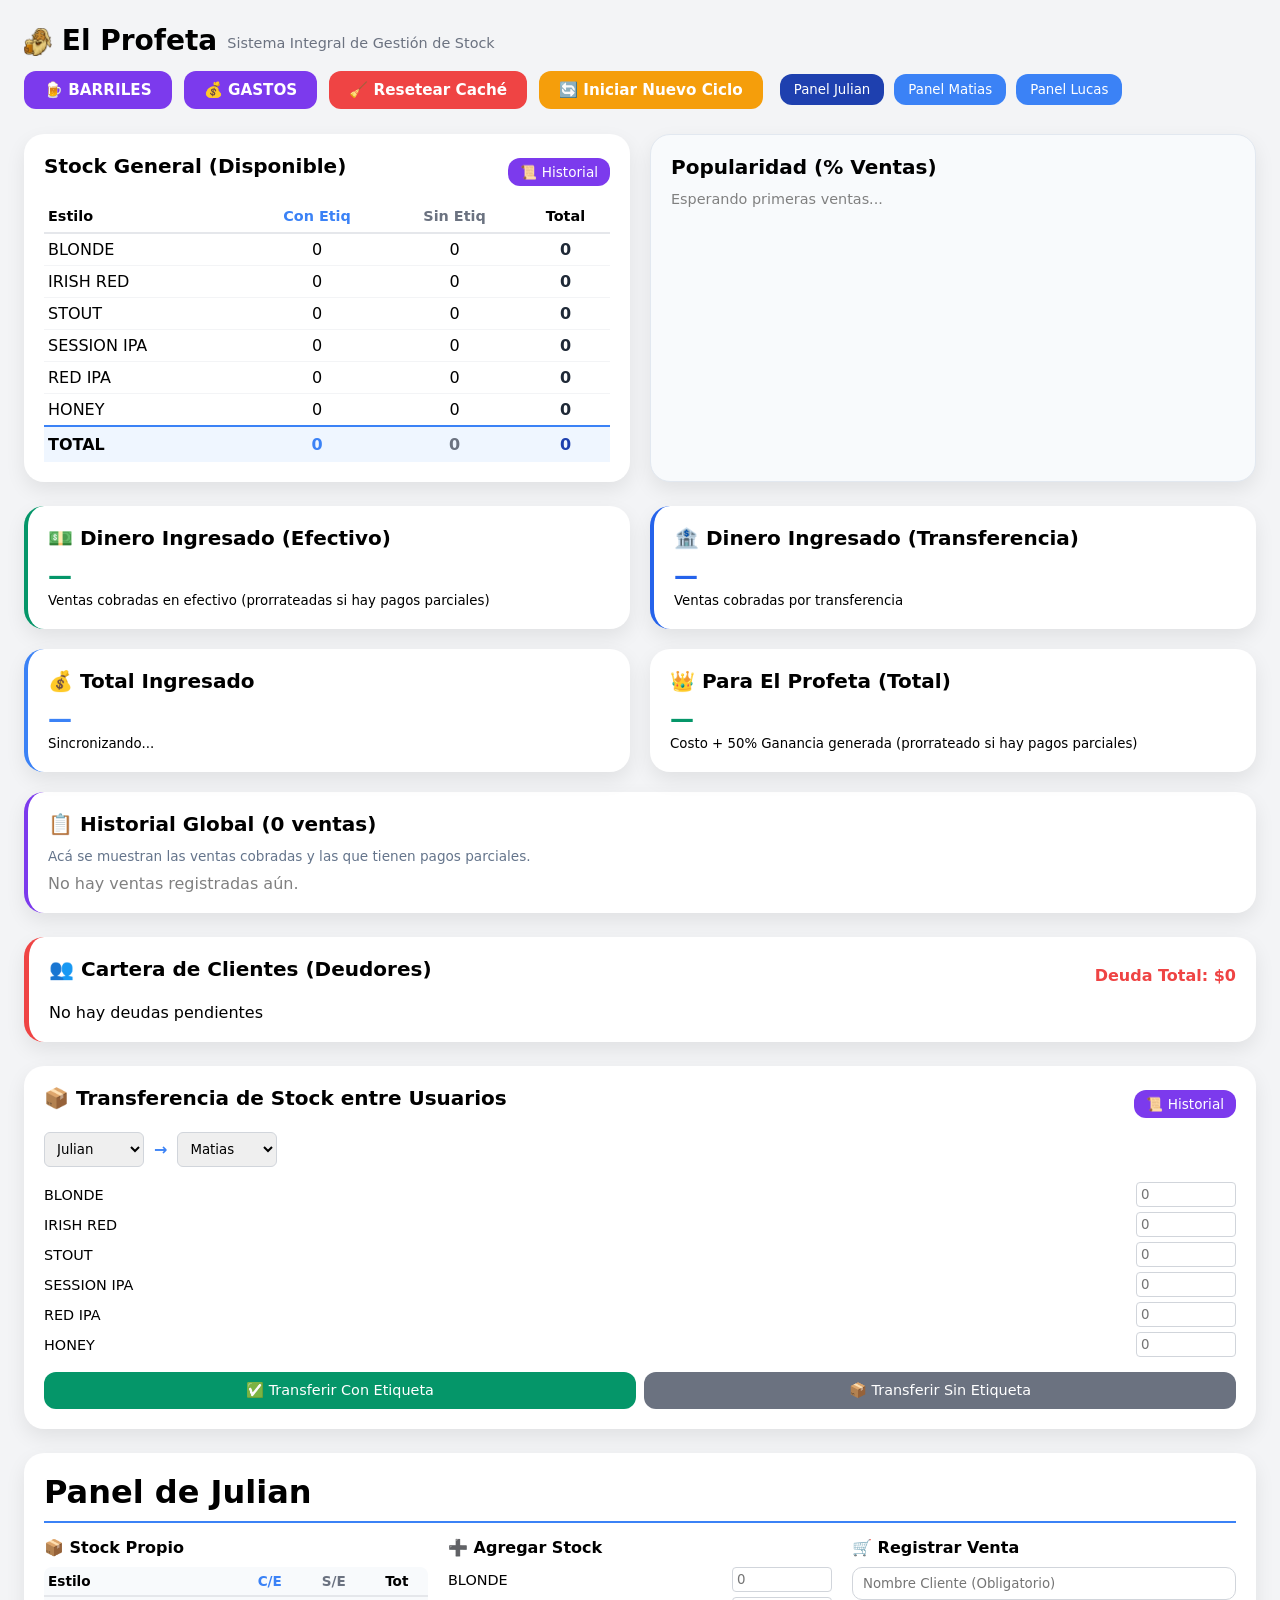
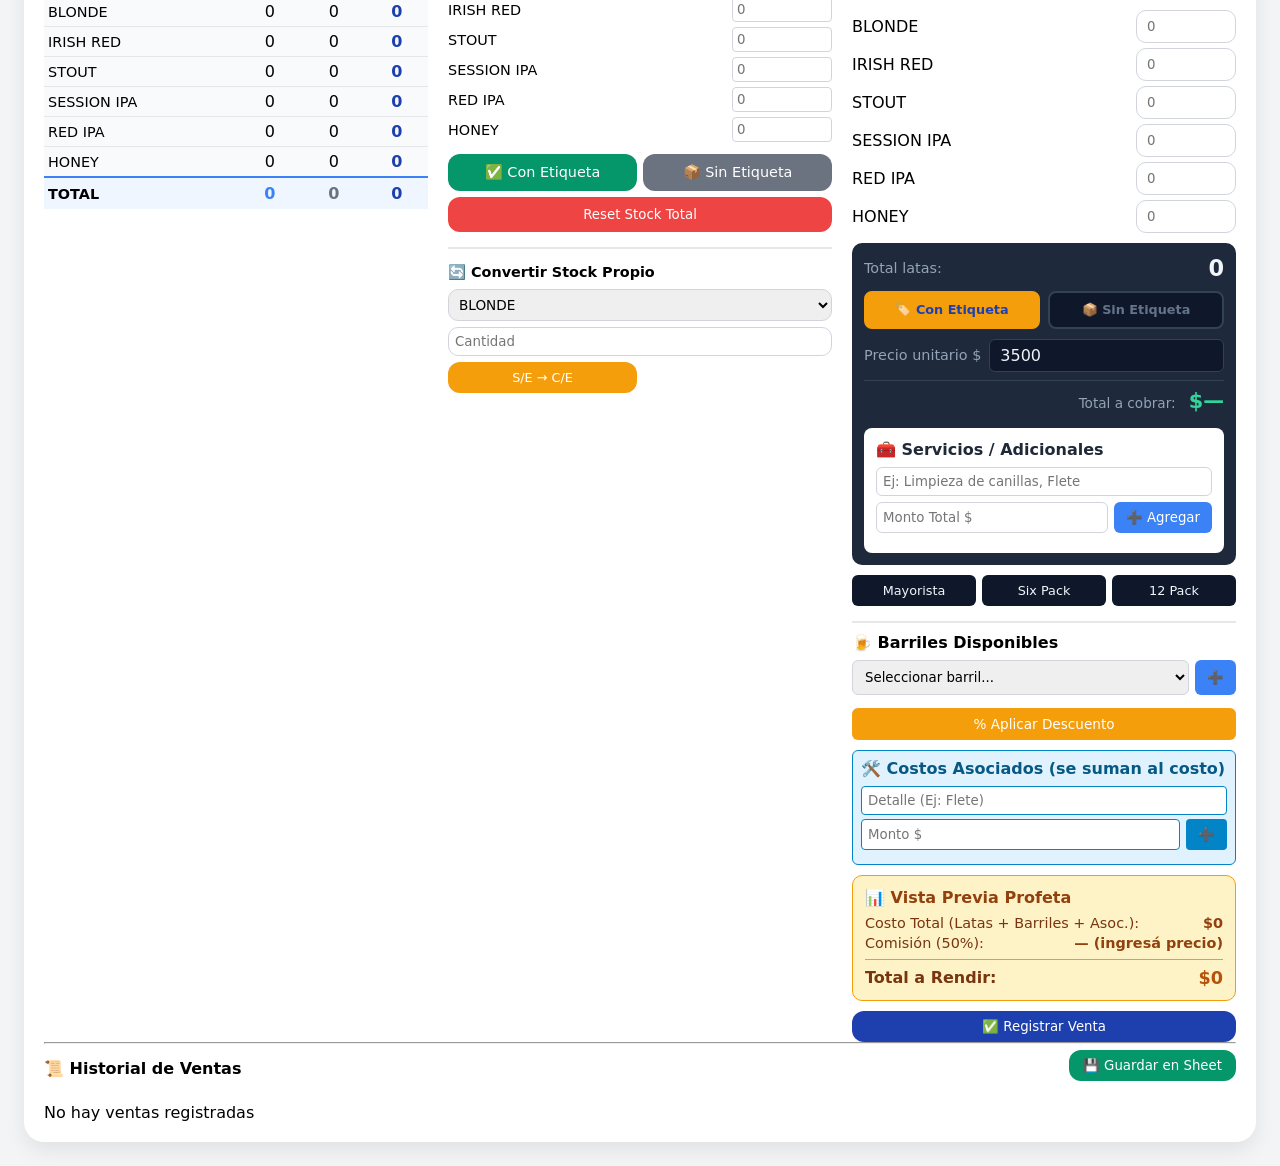
<file: index.html>
<!DOCTYPE html>
<html lang="es">
<head>
    <meta charset="UTF-8">
    <meta name="viewport" content="width=device-width, initial-scale=1.0">
    <title>El Profeta - Control de Stock y Ventas</title>
    <link rel="stylesheet" href="styles.css">
    <style>
        /* Estilos específicos para el header con botones */
        .header-content {
            display: flex;
            justify-content: space-between;
            align-items: center;
            flex-wrap: wrap;
            gap: 12px;
        }
        .header-title {
            display: flex;
            align-items: center;
            gap: 10px;
        }
        .header-title h1 {
            margin: 0;
            font-size: 28px;
            font-weight: bold;
        }
        .header-title p {
            margin: 4px 0 0 0;
            color: #6b7280;
            font-size: 0.9em;
        }
        .header-actions {
            display: flex;
            gap: 12px;
            align-items: center;
            flex-wrap: wrap;
        }
        .btn-nav {
            background: #7c3aed;
            color: white;
            padding: 10px 20px;
            border-radius: 12px;
            text-decoration: none;
            font-weight: 600;
            font-size: 0.95em;
            transition: opacity 0.2s;
            border: none;
            cursor: pointer;
        }
        .btn-nav:hover { opacity: 0.9; }
        
        /* Responsive */
        @media (max-width: 600px) {
            .header-content { flex-direction: column; align-items: flex-start; }
            .header-actions { width: 100%; justify-content: flex-end; }
        }
    </style>
</head>
<body>
    <div class="app-container">
        
        <!-- HEADER CON BOTÓN GASTOS -->
        <header class="main-header">
            <div class="header-content">
                <div class="header-title">
                    <h1><img src="EP CARA.png" alt="El Profeta" style="height:1em; vertical-align:middle;"> El Profeta</h1>
                    <p>Sistema Integral de Gestión de Stock</p>
                </div>
          <div class="header-actions">
    <a href="barriles.html" class="btn-nav barriles">🍺 BARRILES</a>
    <a href="gastos.html" class="btn-nav">💰 GASTOS</a>
    <button class="btn-nav" style="background:#ef4444;" onclick="resetearCacheLocal()" title="Borra los datos pendientes de envío guardados en este navegador">🧹 Resetear Caché</button>
    <button class="btn-nav" style="background:#f59e0b;" onclick="iniciarNuevoCicloUI()" title="Resetea los contadores a 0 y guarda un backup">🔄 Iniciar Nuevo Ciclo</button>
    <div id="usuarios-section"></div>
</div>
            </div>
        </header>

        <!-- SECCIONES PRINCIPALES (renderizadas por ui.js) -->
        <div id="aviso-sync" style="display:none;"></div>
        
        <section id="stock-general-section" class="card-section"></section>
        <section id="ventas-general-section" class="card-section"></section>
        <section id="clientes-section" class="card-section"></section>
        <section id="transferencia-section" class="card-section"></section>
        
        <div id="panel-usuario-container"></div>

    </div>

    <!-- SCRIPTS EN ORDEN CORRECTO: PRIMERO LÓGICA, LUEGO UI -->
    <script src="config.js"></script>
    <script src="logic.js"></script>
    <script src="ui.js"></script>
    
</body>
</html>
</file>
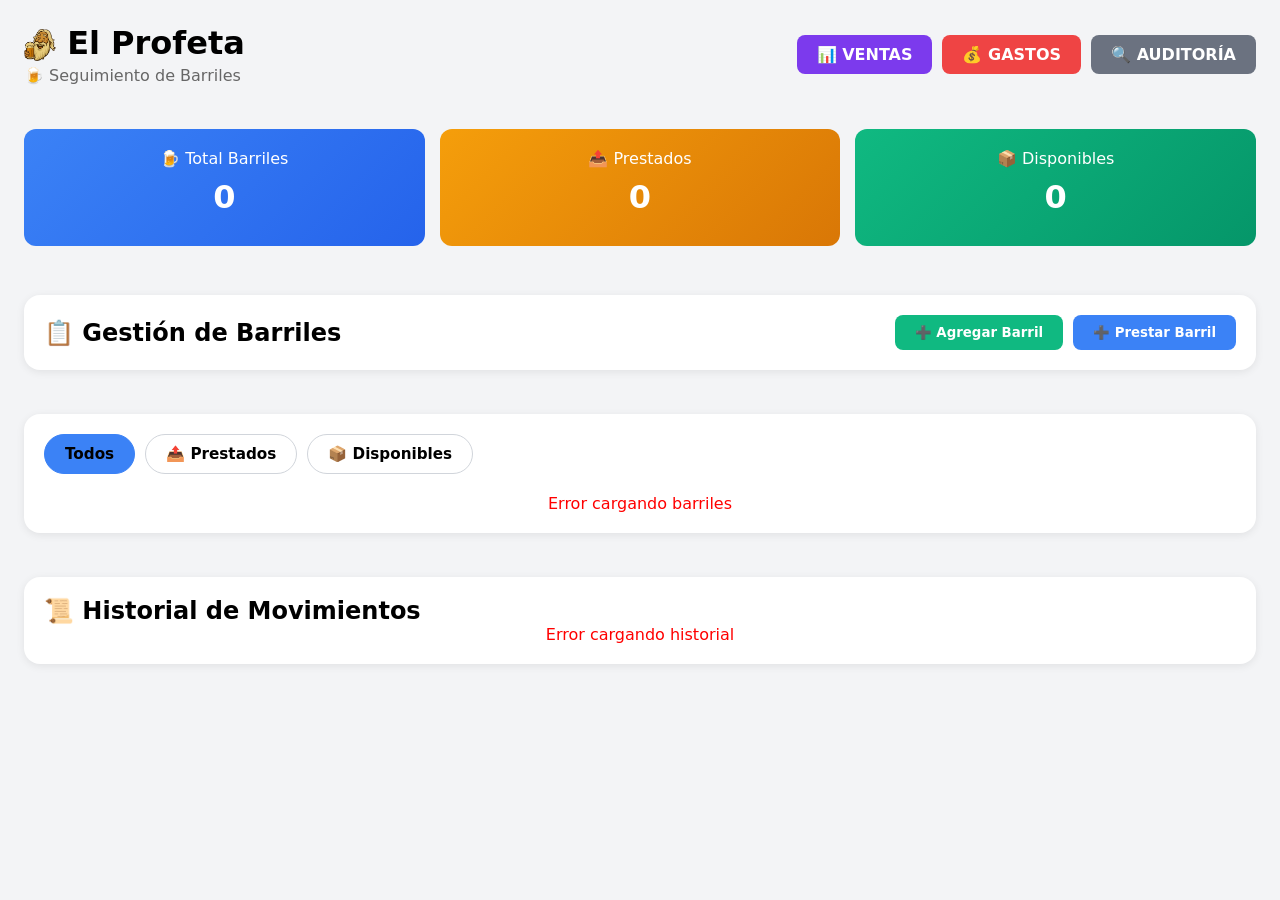
<file: barriles.html>
<!DOCTYPE html>
<html lang="es">
<head>
  <meta charset="UTF-8">
  <meta name="viewport" content="width=device-width, initial-scale=1.0">
  <title>El Profeta - Seguimiento de Barriles</title>
  <link rel="stylesheet" href="styles.css">
  <style>
    .barril-card { background: white; border-radius: 16px; padding: 20px; margin-bottom: 20px; box-shadow: 0 2px 8px rgba(0,0,0,0.08); }
    .barril-stats { display: grid; grid-template-columns: repeat(auto-fit, minmax(200px, 1fr)); gap: 15px; margin-bottom: 25px; }
    .stat-card { background: linear-gradient(135deg, #667eea 0%, #764ba2 100%); color: white; padding: 20px; border-radius: 12px; text-align: center; }
    .stat-card.prestado { background: linear-gradient(135deg, #f59e0b, #d97706); }
    .stat-card.disponible { background: linear-gradient(135deg, #10b981, #059669); }
    .stat-card.total { background: linear-gradient(135deg, #3b82f6, #2563eb); }
    .stat-number { font-size: 32px; font-weight: bold; margin: 10px 0; }
    .barril-item { border: 1px solid #e5e7eb; border-radius: 12px; padding: 15px; margin-bottom: 12px; transition: all 0.2s; }
    .barril-item:hover { box-shadow: 0 4px 12px rgba(0,0,0,0.1); transform: translateY(-2px); }
    .barril-header { display: flex; justify-content: space-between; align-items: center; margin-bottom: 10px; flex-wrap: wrap; gap: 10px; }
    .barril-tipo { font-size: 1.2em; font-weight: bold; color: #1e293b; }
    .barril-cliente { color: #7c3aed; font-weight: 600; }
    .barril-fecha { color: #64748b; font-size: 0.85em; }
    .btn-devolver { background: #10b981; color: white; border: none; padding: 6px 16px; border-radius: 20px; cursor: pointer; font-size: 0.85em; }
    .btn-devolver:hover { background: #059669; }
    .btn-borrar { background: #ef4444; color: white; border: none; padding: 6px 12px; border-radius: 20px; cursor: pointer; font-size: 0.85em; margin-left: 8px; }
    .btn-borrar:hover { background: #dc2626; }
    .btn-prestar, .btn-agregar { color: white; padding: 10px 20px; border: none; border-radius: 8px; cursor: pointer; font-weight: 600; }
    .btn-prestar { background: #3b82f6; }
    .btn-agregar { background: #10b981; }
    .filtros { display: flex; gap: 10px; margin-bottom: 20px; flex-wrap: wrap; }
    .filtro-btn { padding: 10px 20px; border: 1px solid #d1d5db; background: white; color: #000; border-radius: 20px; cursor: pointer; transition: all 0.2s; font-size: 0.95em; font-weight: bold; }
    .filtro-btn.active { background: #3b82f6; color: #000; border-color: #3b82f6; font-weight: bold; }
    .empty-state { text-align: center; padding: 40px; color: #64748b; }
    .modal { position: fixed; top: 0; left: 0; right: 0; bottom: 0; background: rgba(0,0,0,0.5); display: flex; align-items: center; justify-content: center; z-index: 1000; }
    .modal-content { background: white; border-radius: 16px; padding: 24px; max-width: 500px; width: 90%; max-height: 80vh; overflow-y: auto; }
    .form-group { margin-bottom: 15px; }
    .form-group label { display: block; margin-bottom: 5px; font-weight: 600; color: #374151; }
    .form-group input, .form-group select, .form-group textarea { width: 100%; padding: 10px; border: 1px solid #d1d5db; border-radius: 8px; }
    .historial-item { padding: 12px; border-bottom: 1px solid #f3f4f6; font-size: 0.9em; }
    .historial-fecha { color: #64748b; font-size: 0.8em; }
    @media (max-width: 768px) { .barril-stats { grid-template-columns: 1fr; } }
  </style>
</head>
<body>
  <div class="app-container">
    <header style="display:flex; justify-content:space-between; align-items:center; margin-bottom:20px; flex-wrap:wrap; gap:10px;">
      <div>
        <h1><img src="EP CARA.png" alt="El Profeta" style="height:1em; vertical-align:middle;"> El Profeta</h1>
        <p style="color:#666; margin-top:4px;">🍺 Seguimiento de Barriles</p>
      </div>
      <div style="display:flex; gap:10px;">
        <a href="index.html" style="background:#7c3aed; color:white; padding:10px 20px; border-radius:8px; text-decoration:none; font-weight:bold;">📊 VENTAS</a>
        <a href="gastos.html" style="background:#ef4444; color:white; padding:10px 20px; border-radius:8px; text-decoration:none; font-weight:bold;">💰 GASTOS</a>
        <a href="auditoria.html" style="background:#6b7280; color:white; padding:10px 20px; border-radius:8px; text-decoration:none; font-weight:bold;">🔍 AUDITORÍA</a>
      </div>
    </header>

    <div class="barril-stats">
      <div class="stat-card total"><div>🍺 Total Barriles</div><div class="stat-number" id="total-barriles">0</div></div>
      <div class="stat-card prestado"><div>📤 Prestados</div><div class="stat-number" id="prestados-count">0</div></div>
      <div class="stat-card disponible"><div>📦 Disponibles</div><div class="stat-number" id="disponibles-count">0</div></div>
    </div>

    <div class="barril-card">
      <div style="display: flex; justify-content: space-between; align-items: center; flex-wrap: wrap; gap: 15px;">
        <h2 style="margin:0;">📋 Gestión de Barriles</h2>
        <div style="display:flex; gap:10px;">
          <button class="btn-agregar" onclick="abrirModalAgregar()">➕ Agregar Barril</button>
          <button class="btn-prestar" onclick="abrirModalPrestamo()">➕ Prestar Barril</button>
        </div>
      </div>
    </div>

    <div class="barril-card">
      <div class="filtros">
        <button class="filtro-btn active" data-filtro="todos" onclick="filtrarBarriles('todos')">Todos</button>
        <button class="filtro-btn" data-filtro="prestado" onclick="filtrarBarriles('prestado')">📤 Prestados</button>
        <button class="filtro-btn" data-filtro="disponible" onclick="filtrarBarriles('disponible')">📦 Disponibles</button>
      </div>
      <div id="lista-barriles"><p style="text-align:center; padding:20px;">Cargando barriles...</p></div>
    </div>

    <div class="barril-card">
      <h2>📜 Historial de Movimientos</h2>
      <div id="historial-barriles" style="max-height: 300px; overflow-y: auto;"><p style="text-align:center; padding:20px;">Cargando historial...</p></div>
    </div>
  </div>

  <!-- Modal Agregar Stock -->
  <div id="modal-agregar" style="display:none;" class="modal">
    <div class="modal-content">
      <h2>🍺 Agregar Barril a Stock</h2>
      <form id="form-agregar">
        <div class="form-group">
          <label>Tipo de Cerveza *</label>
          <select id="add-tipo-barril" required>
            <option value="VACIO">VACIO</option>
            <option value="BLONDE">BLONDE</option>
            <option value="HONEY">HONEY</option>
            <option value="IRISH RED">IRISH RED</option>
            <option value="RED HONEY">RED HONEY</option>
            <option value="STOUT">STOUT</option>
            <option value="HAZELNUT STOUT">HAZELNUT STOUT</option>
            <option value="SESSION IPA">SESSION IPA</option>
            <option value="RED IPA">RED IPA</option>
            <option value="APA">APA</option>
            <option value="JAMESON ALE">JAMESON ALE</option>
            <option value="SCOTH MALT">SCOTH MALT</option>
            <option value="JAMESON IPA">JAMESON IPA</option>
            <option value="AMERICAN IPA">AMERICAN IPA</option>
            <option value="NEIPA">NEIPA</option>
            <option value="GIN TONIC">GIN TONIC</option>
            <option value="VERMOUTH">VERMOUTH</option>
          </select>
        </div>
        <div class="form-group">
          <label>Tamaño *</label>
          <select id="add-tamano-barril" required>
            <option value="">Seleccionar...</option>
            <option value="20 SLIM">20 SLIM</option>
            <option value="20 CHATO">20 CHATO</option>
            <option value="30 SLIM">30 SLIM</option>
            <option value="30 CHATO">30 CHATO</option>
            <option value="50">50</option>
          </select>
        </div>
        <div class="form-group"><label>Número de Serie / ID (Opcional)</label><input type="text" id="add-serie-barril" placeholder="Ej: B-001"></div>
        <div class="form-group"><label>Observaciones</label><textarea id="add-obs-barril" rows="2" placeholder="Observaciones..."></textarea></div>
        <div style="display: flex; gap: 10px; justify-content: flex-end; margin-top: 20px;">
          <button type="button" onclick="cerrarModalAgregar()" style="background:#6b7280; color:white; padding:10px 20px; border:none; border-radius:8px; font-weight:600; cursor:pointer;">Cancelar</button>
          <button type="submit" style="background:#10b981; color:white; padding:10px 20px; border:none; border-radius:8px; font-weight:600; cursor:pointer;">Agregar a Stock</button>
        </div>
      </form>
    </div>
  </div>

  <!-- Modal Préstamo -->
  <div id="modal-prestamo" style="display:none;" class="modal">
    <div class="modal-content">
      <h2>🍺 Prestar Barril</h2>
      <form id="form-prestamo">
        <input type="hidden" id="id-barril-prestamo">
        <div class="form-group"><label>Cliente (Opcional)</label><input type="text" id="cliente-barril" placeholder="Nombre del cliente"></div>
        <div class="form-group">
          <label>Tipo de Cerveza (Opcional)</label>
          <select id="tipo-barril">
           <option value="VACIO">VACIO</option>
            <option value="BLONDE">BLONDE</option>
            <option value="HONEY">HONEY</option>
            <option value="IRISH RED">IRISH RED</option>
            <option value="RED HONEY">RED HONEY</option>
            <option value="STOUT">STOUT</option>
            <option value="HAZELNUT STOUT">HAZELNUT STOUT</option>
            <option value="SESSION IPA">SESSION IPA</option>
            <option value="RED IPA">RED IPA</option>
            <option value="APA">APA</option>
            <option value="JAMESON ALE">JAMESON ALE</option>
            <option value="SCOTH MALT">SCOTH MALT</option>
            <option value="JAMESON IPA">JAMESON IPA</option>
            <option value="AMERICAN IPA">AMERICAN IPA</option>
            <option value="NEIPA">NEIPA</option>
            <option value="GIN TONIC">GIN TONIC</option>
            <option value="VERMOUTH">VERMOUTH</option>
          </select>
        </div>
        <div class="form-group">
          <label>Tamaño *</label>
          <select id="tamano-barril" required>
            <option value="">Seleccionar...</option>
            <option value="20 SLIM">20 SLIM</option>
            <option value="20 CHATO">20 CHATO</option>
            <option value="30 SLIM">30 SLIM</option>
            <option value="30 CHATO">30 CHATO</option>
             <option value="50">50</option>
          </select>
        </div>
        <div class="form-group"><label>Número de Serie / ID Barril (Opcional)</label><input type="text" id="serie-barril" placeholder="Ej: B-001"></div>
        <div class="form-group"><label>Depósito (Seña) $</label><input type="number" id="deposito-barril" value="0" step="1000"></div>
        <div class="form-group"><label>Observaciones</label><textarea id="obs-barril" rows="2" placeholder="Observaciones..."></textarea></div>
                <div class="form-group" style="display:flex; align-items:center; gap:8px;">
          <input type="checkbox" id="borrar-del-stock-barril" style="width:auto; margin:0;">
          <label for="borrar-del-stock-barril" style="margin:0; cursor:pointer;">🗑️ Borrar del stock</label>
        </div>
        <div style="display: flex; gap: 10px; justify-content: flex-end; margin-top: 20px;">
          <button type="button" onclick="cerrarModalPrestamo()" style="background:#6b7280; color:white; padding:10px 20px; border:none; border-radius:8px; font-weight:600; cursor:pointer;">Cancelar</button>
          <button type="submit" style="background:#3b82f6; color:white; padding:10px 20px; border:none; border-radius:8px; font-weight:600; cursor:pointer;">Confirmar Préstamo</button>
        </div>
      </form>
    </div>
  </div>

  <script src="config.js"></script>
  <script src="barriles.js"></script>
</body>
</html>
</file>
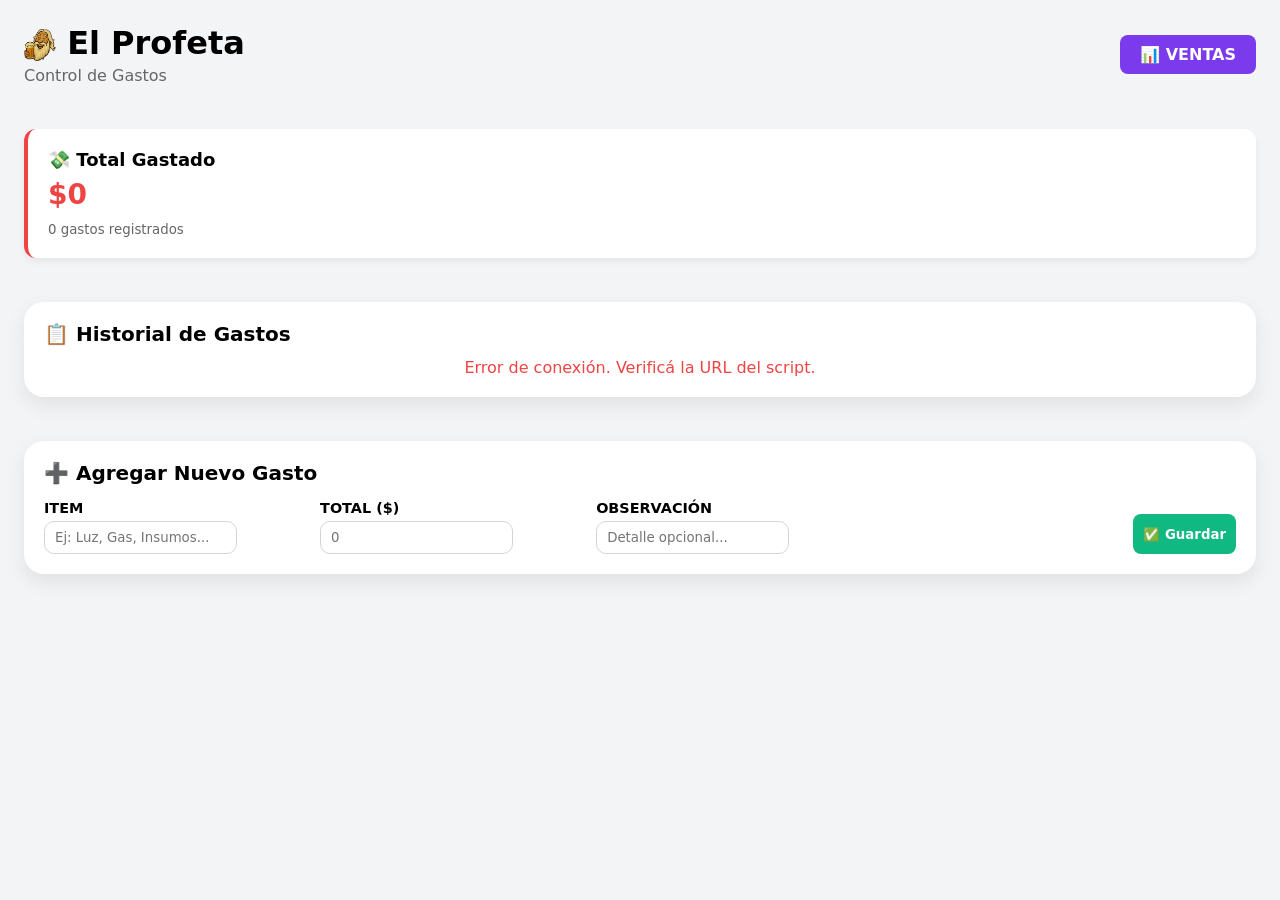
<file: gastos.html>
<!DOCTYPE html>
<html lang="es">
<head>
  <meta charset="UTF-8">
  <meta name="viewport" content="width=device-width, initial-scale=1.0">
  <title>El Profeta - Control de Gastos</title>
  <link rel="stylesheet" href="styles.css">
  <style>
    /* Layout específico para Gastos */
    .full-width-section { width: 100%; margin-bottom: 20px; }
    
    .fin-summary {
      display: grid;
      grid-template-columns: 1fr 1fr;
      gap: 20px;
      width: 100%;
    }
    
    .card-fin {
      background: white;
      padding: 20px;
      border-radius: 12px;
      box-shadow: 0 4px 6px rgba(0,0,0,0.05);
      border-left: 4px solid #ef4444;
    }
    .card-fin.pe { border-left-color: #f59e0b; }
    
    .big-number { font-size: 28px; font-weight: bold; margin: 8px 0; }
    
    .historial-list { max-height: 300px; overflow-y: auto; }
    .historial-item {
      display: flex; justify-content: space-between; align-items: center;
      padding: 12px 0; border-bottom: 1px solid #eee;
    }
    
    .form-row {
      display: grid; grid-template-columns: 1fr 1fr 2fr auto;
      gap: 15px; align-items: end; margin-top: 15px;
    }
    
    .btn-delete {
      background: #ef4444; color: white; padding: 6px 12px;
      font-size: 0.85em; border-radius: 6px; cursor: pointer; border: none;
    }
    
    @media (max-width: 768px) {
      .fin-summary, .form-row { grid-template-columns: 1fr; }
    }
  </style>
</head>
<body>
  <div class="app-container">
    <header style="display:flex; justify-content:space-between; align-items:center; margin-bottom:20px;">
      <div>
        <h1><img src="EP CARA.png" alt="El Profeta" style="height:1em; vertical-align:middle;"> El Profeta</h1>
        <p style="color:#666; margin-top:4px;">Control de Gastos</p>
      </div>
      <a href="index.html" style="background:#7c3aed; color:white; padding:10px 20px; border-radius:8px; text-decoration:none; font-weight:bold;">📊 VENTAS</a>
    </header>

    <!-- TOTAL GASTADO (Sin punto de equilibrio ni tarjetas de index) -->
    <div class="full-width-section">
      <div class="card-fin">
        <h2 style="margin:0 0 5px 0; font-size:18px;">💸 Total Gastado</h2>
        <div class="big-number" id="total-gastado" style="color:#ef4444;">$0</div>
        <small id="cantidad-gastos" style="color:#666;">0 gastos registrados</small>
      </div>
    </div>

    <!-- HISTORIAL -->
    <div class="card full-width-section">
      <h2>📋 Historial de Gastos</h2>
      <div id="historial-gastos" class="historial-list">
        <p style="color:#666; text-align:center; padding:20px;">Cargando datos...</p>
      </div>
    </div>

    <!-- FORMULARIO -->
    <div class="card full-width-section">
      <h2>➕ Agregar Nuevo Gasto</h2>
      <div class="form-row">
        <div>
          <label style="display:block; margin-bottom:5px; font-weight:600; font-size:0.9em;">ITEM</label>
          <input type="text" id="gasto-item" placeholder="Ej: Luz, Gas, Insumos...">
        </div>
        <div>
          <label style="display:block; margin-bottom:5px; font-weight:600; font-size:0.9em;">TOTAL ($)</label>
          <input type="number" id="gasto-monto" placeholder="0" min="0">
        </div>
        <div>
          <label style="display:block; margin-bottom:5px; font-weight:600; font-size:0.9em;">OBSERVACIÓN</label>
          <input type="text" id="gasto-obs" placeholder="Detalle opcional...">
        </div>
        <button id="btn-agregar-gasto" style="background:#10b981; color:white; padding:10px; border-radius:8px; font-weight:bold; cursor:pointer; border:none; height:40px;">✅ Guardar</button>
      </div>
    </div>
  </div>

  <script src="config.js"></script>
  <script src="gastos.js"></script>
</body>
</html>
</html>
</file>
<file: styles.css>
/* =========================
   RESET BASE
========================= */

* {
  box-sizing: border-box;
  margin: 0;
  padding: 0;
  font-family: system-ui, -apple-system, sans-serif;
}

body {
  background: #f3f4f6;
  padding: 24px;
}

/* =========================
   CONTENEDOR PRINCIPAL
========================= */

.app-container {
  max-width: 1400px;
  margin: auto;
  display: grid;
  gap: 24px;
}

/* =========================
   HEADER
========================= */

.main-header h1 {
  font-size: 28px;
  font-weight: bold;
}

/* =========================
   CARDS
========================= */

.card {
  background: white;
  padding: 20px;
  border-radius: 20px;
  box-shadow: 0 8px 20px rgba(0, 0, 0, 0.08);
}

.card h2 {
  font-size: 20px;
  margin-bottom: 12px;
}

.card h3 {
  font-size: 16px;
  margin-bottom: 10px;
  margin-top: 15px;
}

/* =========================
   GRID USUARIOS
========================= */

.grid-section {
  display: grid;
  grid-template-columns: repeat(3, 1fr);
  gap: 20px;
}

.user-card {
  transition: transform 0.2s ease;
}

.user-card:hover {
  transform: scale(1.05);
}

/* =========================
   FLEX
========================= */

.flex {
  display: flex;
  gap: 10px;
  align-items: center;
  margin-bottom: 10px;
  flex-wrap: wrap;
}

.space-between {
  justify-content: space-between;
}

/* =========================
   INPUTS
========================= */

input,
select {
  padding: 8px 10px;
  border-radius: 10px;
  border: 1px solid #d1d5db;
  min-width: 100px;
}

input:focus,
select:focus {
  outline: none;
  border-color: black;
}

/* =========================
   BOTONES
========================= */

button {
  padding: 8px 14px;
  border-radius: 12px;
  border: none;
  background: black;
  color: white;
  cursor: pointer;
  transition: 0.2s;
}

button:hover {
  opacity: 0.85;
}

button.danger {
  background: crimson;
}

/* =========================
   HISTORIAL / CLIENTES
========================= */

.history-card,
.client-card {
  border: 1px solid #e5e7eb;
  padding: 12px;
  border-radius: 14px;
  margin-top: 10px;
}

.big-number {
  font-size: 24px;
  font-weight: bold;
}

/* =========================
   RESPONSIVE
========================= */

@media (max-width: 900px) {
  .grid-section {
    grid-template-columns: 1fr;
  }
  .panel-3col {
    grid-template-columns: 1fr !important;
  }
}
/* =========================
MODAL BARRILES
========================= */
.modal {
  display: none;
  position: fixed;
  z-index: 1000;
  left: 0;
  top: 0;
  width: 100%;
  height: 100%;
  background-color: rgba(0, 0, 0, 0.5);
  align-items: center;
  justify-content: center;
}

.modal-content {
  background-color: white;
  padding: 30px;
  border-radius: 12px;
  width: 90%;
  max-width: 500px;
  box-shadow: 0 4px 20px rgba(0, 0, 0, 0.3);
}

.modal-header {
  display: flex;
  justify-content: space-between;
  align-items: center;
  margin-bottom: 20px;
  padding-bottom: 10px;
  border-bottom: 2px solid #e5e7eb;
}

.modal-header h2 {
  margin: 0;
  color: #1e293b;
}

.close-modal {
  background: none;
  border: none;
  font-size: 28px;
  cursor: pointer;
  color: #6b7280;
  padding: 0;
  width: 30px;
  height: 30px;
  display: flex;
  align-items: center;
  justify-content: center;
}

.close-modal:hover {
  color: #ef4444;
}

.form-group {
  margin-bottom: 15px;
}

.form-group label {
  display: block;
  margin-bottom: 5px;
  font-weight: 600;
  color: #374151;
}

.form-group input,
.form-group select,
.form-group textarea {
  width: 100%;
  padding: 10px;
  border: 1px solid #d1d5db;
  border-radius: 8px;
  font-size: 14px;
}

.form-group textarea {
  resize: vertical;
  min-height: 80px;
}

.modal-footer {
  display: flex;
  gap: 10px;
  justify-content: flex-end;
  margin-top: 20px;
}

.btn-primary {
  background-color: #3b82f6;
  color: white;
  padding: 10px 20px;
  border: none;
  border-radius: 8px;
  cursor: pointer;
  font-weight: 600;
}

.btn-primary:hover {
  background-color: #2563eb;
}

.btn-secondary {
  background-color: #6b7280;
  color: white;
  padding: 10px 20px;
  border: none;
  border-radius: 8px;
  cursor: pointer;
  font-weight: 600;
}

.btn-secondary:hover {
  background-color: #4b5563;
}
</file>
